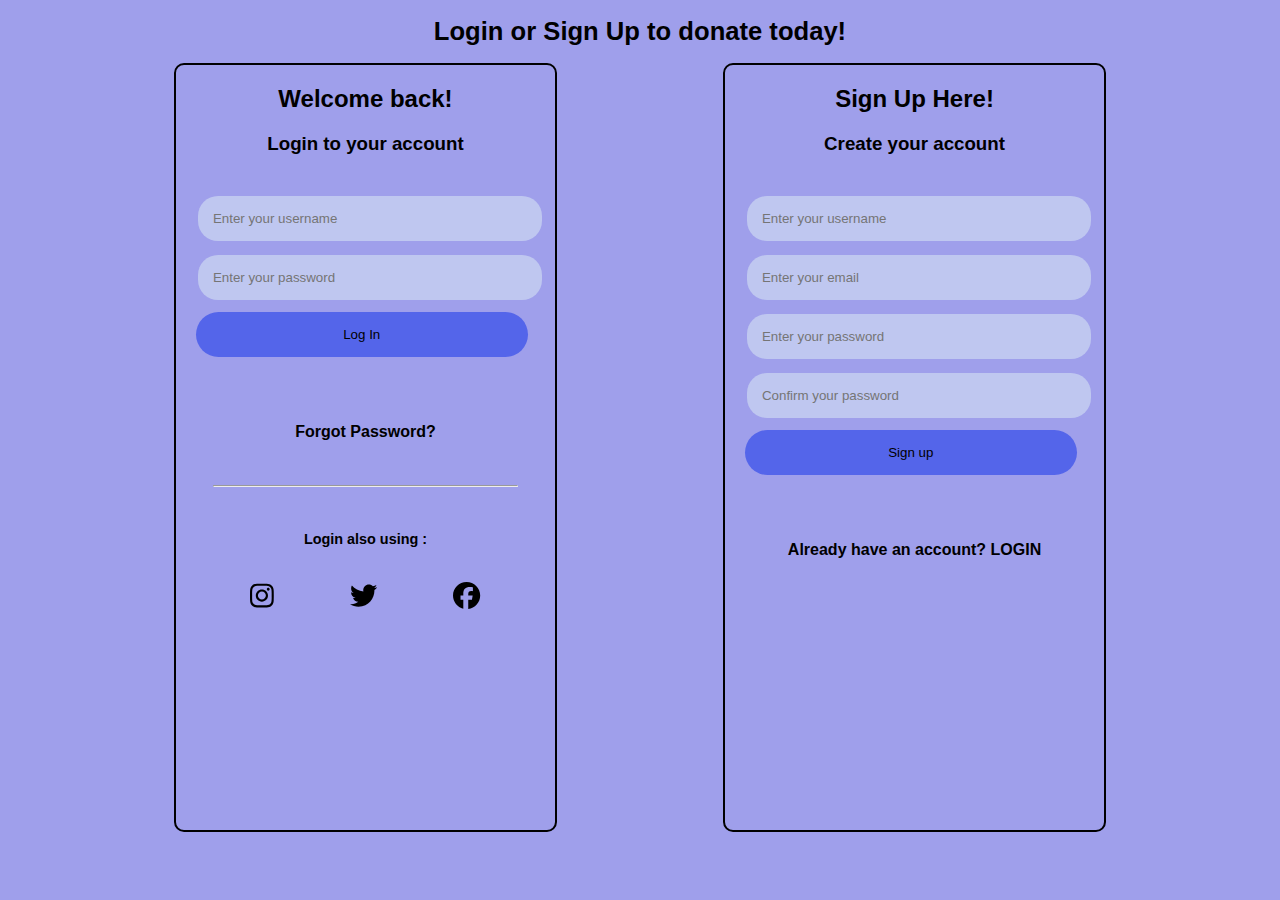
<file: index3.html>
<!DOCTYPE html>
<html lang="en">

<head>
    <meta charset="UTF-8">
    <meta name="viewport" content="width=device-width, initial-scale=1.0">
    <title>Log In / Sign Up</title>
</head>
<style>
    body {
        background: #9f9feb;
    }

    h1 {
        text-align: center;
        font-family: 'Poppins', sans-serif;
        font-size: 1.6rem;
    }

    .main-container {
        display: flex;
        justify-content: space-evenly;
        align-items: center;
    }

    h2,
    h3 {
        text-align: center;
        font-family: 'Poppins', sans-serif;
    }

    .container1 {
        height: 85vh;
        border: 2px solid black;
        border-radius: 10px;
        width: 30%;
        position: relative;
    }

    .buttons {
        display: flex;
        justify-content: end;
    }

    form {
        padding: 15px;
        font-family: 'Poppins', sans-serif;
    }

    input {
        width: 90%;
        padding: 15px;
        margin: 7px;
        border-radius: 20px;
        border: none;
        background-color: rgb(191, 199, 240);
    }

    #login {
        width: 95%;
        padding: 15px;
        margin: 5px;
        border-radius: 30px;
        border: none;
        background-color: rgb(84 101 234);
        cursor: pointer;
    }

    h4 {
        text-align: center;
        padding-top: 40px;
        cursor: pointer;
    }

    hr {
        width: 80%;
        border-radius: 5px;
    }

    h5 {
        text-align: center;
        padding-top: 20px;
        font-family: 'Poppins', sans-serif;
        font-size: 0.9rem;
    }

    .platform-div {
        display: flex;
        justify-content: center;
        align-items: center;
        width: 100%;
    }

    .platform {
        height: 1.7em;
        cursor: pointer;
        padding: 6px 20px;
        margin: 5px 18px;
    }

    .container2 {
        height: 85vh;
        border: 2px solid black;
        border-radius: 10px;
        width: 30%;
    }

    #signup {
        width: 95%;
        padding: 15px;
        margin: 5px;
        border-radius: 30px;
        border: none;
        background-color: rgb(84 101 234);
        cursor: pointer;
    }

    /* Responsiveness */

    @media (max-width : 1100px) {
        .main-container {
            display: block;
            margin: auto;
            height: 90vh;
            width: 70%;
        }

        h1 {
            font-size: 1.4rem;
        }

        .container1 {
            display: flex;
            align-items: center;
            justify-content: center;
            width: 100%;
            height: 80vh;
            margin-bottom: 20px;
        }

        .container2 {
            display: flex;
            align-items: center;
            justify-content: center;
            width: 100%;
            height: 70vh;
        }

        .platform {
            height: 1.5em;
        }
    }

    @media (max-width : 500px) {
        .main-container {
            width: 100%;
        }

        h1 {
            font-size: 1.2rem;
        }
    }
</style>

<body>
    <h1>
        Login or Sign Up to donate today!
    </h1>

    <div class="main-container">
        <div class="container1">
            <div class="login">
                <h2>Welcome back!</h2>
                <h3> Login to your account </h3>
                <form action="">

                    <input type="text" name="" id="username" placeholder="Enter your username">
                    <input type="password" name="" id="password" placeholder="Enter your password">

                    <button id="login"> Log In </button>
                    <h4> Forgot Password? </h4>
                </form>
                <hr>
                <h5>Login also using :</h5>
                <div class="platform-div">
                    <svg class="platform" height="1em" viewBox="0 0 448 512">
                        <path
                            d="M224.1 141c-63.6 0-114.9 51.3-114.9 114.9s51.3 114.9 114.9 114.9S339 319.5 339 255.9 287.7 141 224.1 141zm0 189.6c-41.1 0-74.7-33.5-74.7-74.7s33.5-74.7 74.7-74.7 74.7 33.5 74.7 74.7-33.6 74.7-74.7 74.7zm146.4-194.3c0 14.9-12 26.8-26.8 26.8-14.9 0-26.8-12-26.8-26.8s12-26.8 26.8-26.8 26.8 12 26.8 26.8zm76.1 27.2c-1.7-35.9-9.9-67.7-36.2-93.9-26.2-26.2-58-34.4-93.9-36.2-37-2.1-147.9-2.1-184.9 0-35.8 1.7-67.6 9.9-93.9 36.1s-34.4 58-36.2 93.9c-2.1 37-2.1 147.9 0 184.9 1.7 35.9 9.9 67.7 36.2 93.9s58 34.4 93.9 36.2c37 2.1 147.9 2.1 184.9 0 35.9-1.7 67.7-9.9 93.9-36.2 26.2-26.2 34.4-58 36.2-93.9 2.1-37 2.1-147.8 0-184.8zM398.8 388c-7.8 19.6-22.9 34.7-42.6 42.6-29.5 11.7-99.5 9-132.1 9s-102.7 2.6-132.1-9c-19.6-7.8-34.7-22.9-42.6-42.6-11.7-29.5-9-99.5-9-132.1s-2.6-102.7 9-132.1c7.8-19.6 22.9-34.7 42.6-42.6 29.5-11.7 99.5-9 132.1-9s102.7-2.6 132.1 9c19.6 7.8 34.7 22.9 42.6 42.6 11.7 29.5 9 99.5 9 132.1s2.7 102.7-9 132.1z" />
                    </svg>

                    <svg class="platform" xmlns="http://www.w3.org/2000/svg" height="1em" viewBox="0 0 512 512">
                        <path
                            d="M459.37 151.716c.325 4.548.325 9.097.325 13.645 0 138.72-105.583 298.558-298.558 298.558-59.452 0-114.68-17.219-161.137-47.106 8.447.974 16.568 1.299 25.34 1.299 49.055 0 94.213-16.568 130.274-44.832-46.132-.975-84.792-31.188-98.112-72.772 6.498.974 12.995 1.624 19.818 1.624 9.421 0 18.843-1.3 27.614-3.573-48.081-9.747-84.143-51.98-84.143-102.985v-1.299c13.969 7.797 30.214 12.67 47.431 13.319-28.264-18.843-46.781-51.005-46.781-87.391 0-19.492 5.197-37.36 14.294-52.954 51.655 63.675 129.3 105.258 216.365 109.807-1.624-7.797-2.599-15.918-2.599-24.04 0-57.828 46.782-104.934 104.934-104.934 30.213 0 57.502 12.67 76.67 33.137 23.715-4.548 46.456-13.32 66.599-25.34-7.798 24.366-24.366 44.833-46.132 57.827 21.117-2.273 41.584-8.122 60.426-16.243-14.292 20.791-32.161 39.308-52.628 54.253z" />
                    </svg>

                    <svg class="platform" xmlns="http://www.w3.org/2000/svg" viewBox="0 0 512 512">
                        <path
                            d="M512 256C512 114.6 397.4 0 256 0S0 114.6 0 256C0 376 82.7 476.8 194.2 504.5V334.2H141.4V256h52.8V222.3c0-87.1 39.4-127.5 125-127.5c16.2 0 44.2 3.2 55.7 6.4V172c-6-.6-16.5-1-29.6-1c-42 0-58.2 15.9-58.2 57.2V256h83.6l-14.4 78.2H287V510.1C413.8 494.8 512 386.9 512 256h0z" />
                    </svg>
                </div>

            </div>
        </div>
        <div class="container2">
            <div class="signup">
                <h2>Sign Up Here!</h2>
                <h3> Create your account </h3>

                <form action="">
                    <input type="text" name="" id="username" placeholder="Enter your username">
                    <input type="email" name="" id="email" placeholder="Enter your email">
                    <input type="password" name="" id="password" placeholder="Enter your password">
                    <input type="password" name="" id="password" placeholder="Confirm your password">

                    <button id="signup"> Sign up </button>

                    <h4> Already have an account? LOGIN </h4>
                </form>
            </div>
        </div>
    </div>
    <script>
        document.querySelector(".btn2").addEventListener("click", () => {
            window.location.href = "http://127.0.0.1:3000/index4.html", "_blank";
        })
    </script>
</body>

</html>
</file>
